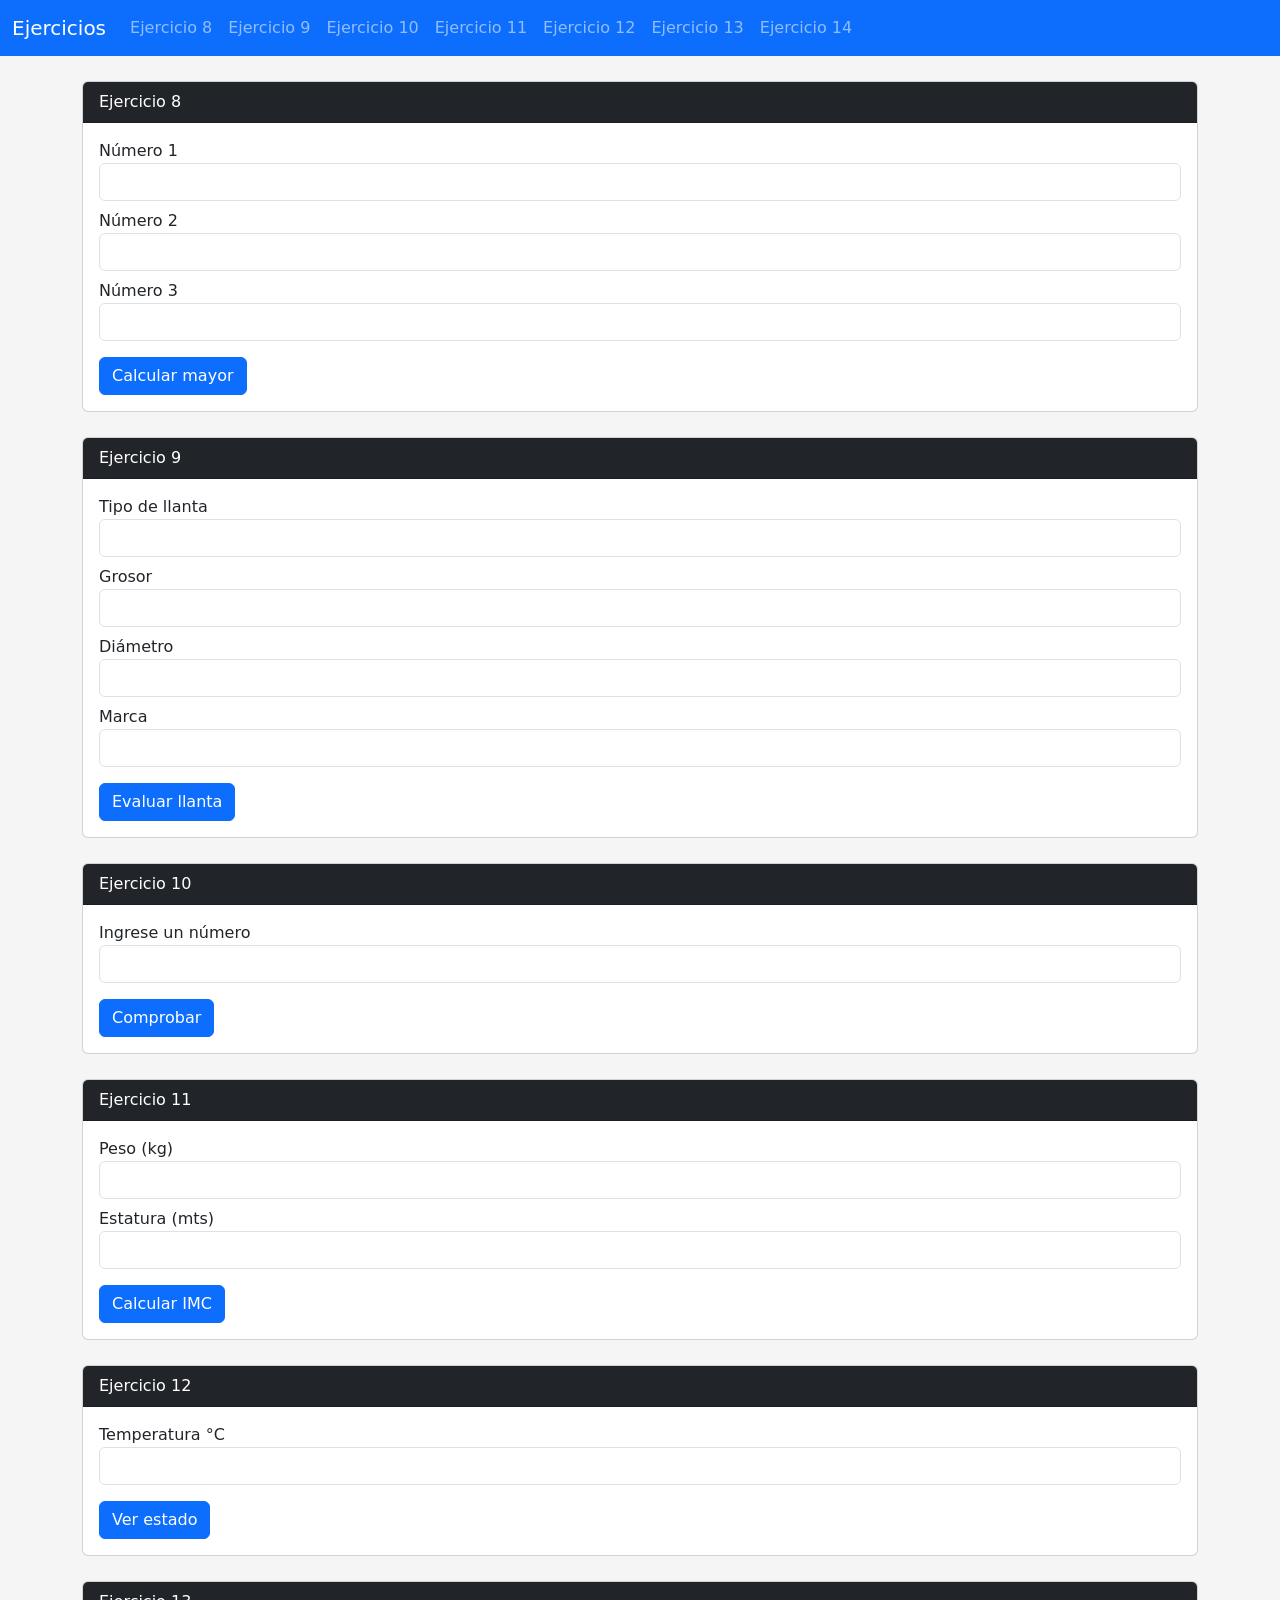
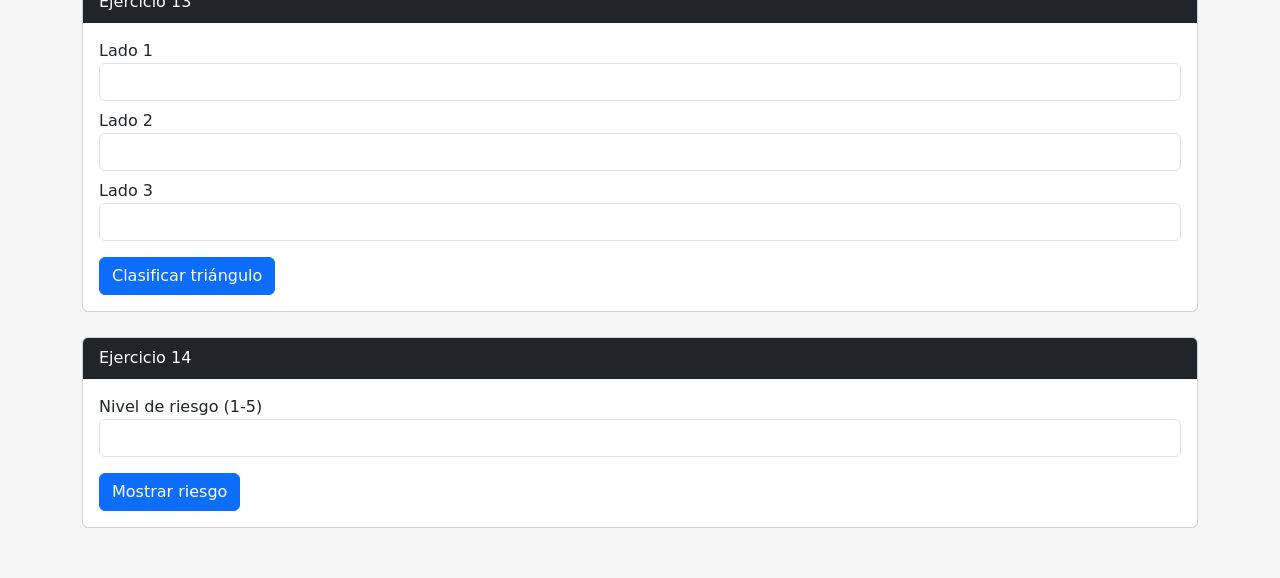
<file: index.html>
<!DOCTYPE html>
<html lang="es">

<head>
    <meta charset="UTF-8">
    <meta name="viewport" content="width=device-width, initial-scale=1.0">
    <title>Ejercicios del 8 al 14</title>

    <link rel="stylesheet" href="https://cdn.jsdelivr.net/npm/bootstrap@5.3.8/dist/css/bootstrap.min.css">
    <link rel="stylesheet" href="assets/css/style.css">
</head>

<body>
    <nav class="navbar navbar-expand-lg bg-primary navbar-dark">
        <div class="container-fluid">
            <a class="navbar-brand" href="#">Ejercicios</a>

            <button class="navbar-toggler" type="button" data-bs-toggle="collapse" data-bs-target="#menuNav">
                <span class="navbar-toggler-icon"></span>
            </button>

            <div class="collapse navbar-collapse" id="menuNav">
                <ul class="navbar-nav me-auto">
                    <li class="nav-item"><a class="nav-link" href="#e8">Ejercicio 8</a></li>
                    <li class="nav-item"><a class="nav-link" href="#e9">Ejercicio 9</a></li>
                    <li class="nav-item"><a class="nav-link" href="#e10">Ejercicio 10</a></li>
                    <li class="nav-item"><a class="nav-link" href="#e11">Ejercicio 11</a></li>
                    <li class="nav-item"><a class="nav-link" href="#e12">Ejercicio 12</a></li>
                    <li class="nav-item"><a class="nav-link" href="#e13">Ejercicio 13</a></li>
                    <li class="nav-item"><a class="nav-link" href="#e14">Ejercicio 14</a></li>

                </ul>
            </div>
        </div>
    </nav>

    <main class="container">

        <div class="card" id="e8">
            <div class="card-header bg-dark text-white">Ejercicio 8</div>
            <div class="card-body">
                <label>Número 1</label>
                <input type="number" id="num_1" class="form-control mb-2">

                <label>Número 2</label>
                <input type="number" id="num_2" class="form-control mb-2">

                <label>Número 3</label>
                <input type="number" id="num_3" class="form-control mb-2">

                <p id="respuesta8"></p>
                <button class="btn btn-primary" onclick="ejercicio8()">Calcular mayor</button>
            </div>
        </div>


        <div class="card" id="e9">
            <div class="card-header bg-dark text-white">Ejercicio 9</div>
            <div class="card-body">

                <label>Tipo de llanta</label>
                <input type="text" id="tipo" class="form-control mb-2">

                <label>Grosor</label>
                <input type="number" step="0.1" id="grosor" class="form-control mb-2">

                <label>Diámetro</label>
                <input type="number" step="0.1" id="diametro" class="form-control mb-2">

                <label>Marca</label>
                <input type="text" id="marca" class="form-control mb-2">

                <p id="respuesta9a"></p>
                <p id="respuesta9b"></p>

                <button class="btn btn-primary" onclick="ejercicio9()">Evaluar llanta</button>
            </div>
        </div>


        <div class="card" id="e10">
            <div class="card-header bg-dark text-white">Ejercicio 10</div>
            <div class="card-body">
                <label>Ingrese un número</label>
                <input type="text" id="num" class="form-control mb-2">

                <p id="respuesta10"></p>
                <button class="btn btn-primary" onclick="ejercicio10()">Comprobar</button>
            </div>
        </div>


        <div class="card" id="e11">
            <div class="card-header bg-dark text-white">Ejercicio 11</div>
            <div class="card-body">
                <label>Peso (kg)</label>
                <input type="number" id="peso" class="form-control mb-2">

                <label>Estatura (mts)</label>
                <input type="number" id="estatura" class="form-control mb-2">

                <p id="respuesta11"></p>
                <button class="btn btn-primary" onclick="ejercicio11()">Calcular IMC</button>
            </div>
        </div>


        <div class="card" id="e12">
            <div class="card-header bg-dark text-white">Ejercicio 12</div>
            <div class="card-body">

                <label>Temperatura °C</label>
                <input type="number" id="temp" class="form-control mb-2">

                <p id="respuesta12"></p>
                <button class="btn btn-primary" onclick="ejercicio12()">Ver estado</button>
            </div>
        </div>


        <div class="card" id="e13">
            <div class="card-header bg-dark text-white">Ejercicio 13</div>
            <div class="card-body">
                <label>Lado 1</label>
                <input type="number" id="lado_1" class="form-control mb-2">

                <label>Lado 2</label>
                <input type="number" id="lado_2" class="form-control mb-2">

                <label>Lado 3</label>
                <input type="number" id="lado_3" class="form-control mb-2">

                <p id="respuesta13"></p>
                <button class="btn btn-primary" onclick="ejercicio13()">Clasificar triángulo</button>
            </div>
        </div>

        <div class="card" id="e14">
            <div class="card-header bg-dark text-white">Ejercicio 14</div>
            <div class="card-body">

                <label>Nivel de riesgo (1-5)</label>
                <input type="number" id="nivel" class="form-control mb-2">

                <p id="respuesta14"></p>
                <button class="btn btn-primary" onclick="ejercicio14()">Mostrar riesgo</button>
            </div>
        </div>

    </main>

    <script src="https://cdn.jsdelivr.net/npm/bootstrap@5.3.8/dist/js/bootstrap.bundle.min.js"></script>
    <script src="assets/js/main.js"></script>

</body>

</html>
</file>
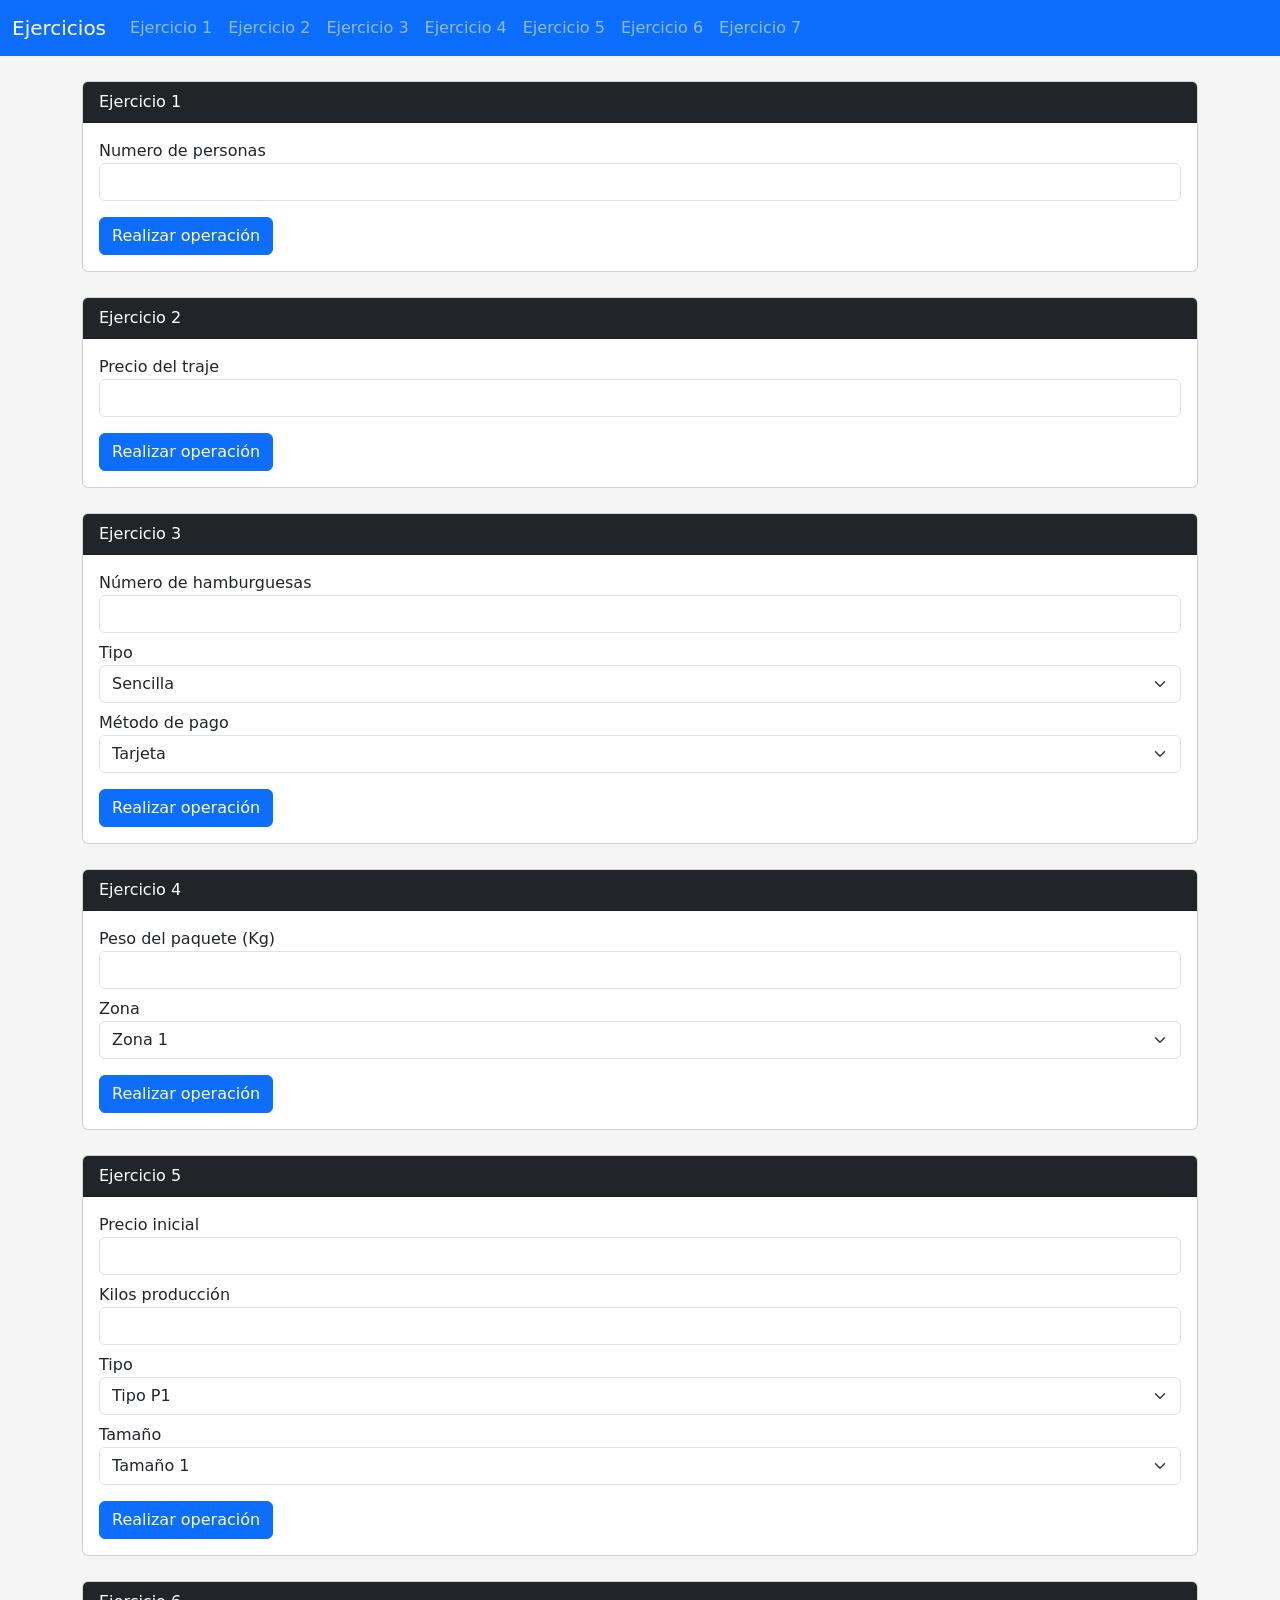
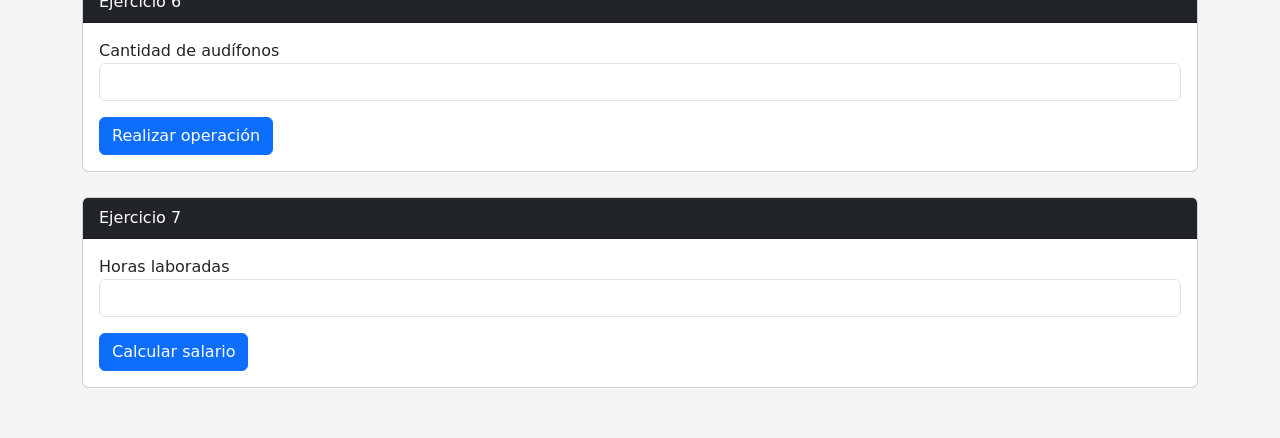
<file: index2.html>
<!DOCTYPE html>
<html lang="es">

<head>
    <meta charset="UTF-8">
    <meta name="viewport" content="width=device-width, initial-scale=1.0">
    <title>Ejercicios del 1 al 7</title>

    <link rel="stylesheet" href="https://cdn.jsdelivr.net/npm/bootstrap@5.3.8/dist/css/bootstrap.min.css">
    <link rel="stylesheet" href="assets/css/style.css">
</head>

<body>
    <nav class="navbar navbar-expand-lg bg-primary navbar-dark">
        <div class="container-fluid">
            <a class="navbar-brand" href="#">Ejercicios</a>

            <button class="navbar-toggler" type="button" data-bs-toggle="collapse" data-bs-target="#menuNav">
                <span class="navbar-toggler-icon"></span>
            </button>

            <div class="collapse navbar-collapse" id="menuNav">
                <ul class="navbar-nav me-auto">

                    <li class="nav-item"><a class="nav-link" href="#e1">Ejercicio 1</a></li>
                    <li class="nav-item"><a class="nav-link" href="#e2">Ejercicio 2</a></li>
                    <li class="nav-item"><a class="nav-link" href="#e3">Ejercicio 3</a></li>
                    <li class="nav-item"><a class="nav-link" href="#e4">Ejercicio 4</a></li>
                    <li class="nav-item"><a class="nav-link" href="#e5">Ejercicio 5</a></li>
                    <li class="nav-item"><a class="nav-link" href="#e6">Ejercicio 6</a></li>
                    <li class="nav-item"><a class="nav-link" href="#e7">Ejercicio 7</a></li>

                </ul>
            </div>
        </div>
    </nav>

    <main class="container">


        <div class="card" id="e1">
            <div class="card-header bg-dark text-white">Ejercicio 1</div>
            <div class="card-body">
                <label>Numero de personas</label>
                <input type="text" id="nump" class="form-control mb-2">

                <p id="respuesta"></p>

                <button class="btn btn-primary" onclick="ejercicio1()">Realizar operación</button>
            </div>
        </div>


        <div class="card" id="e2">
            <div class="card-header bg-dark text-white">Ejercicio 2</div>
            <div class="card-body">
                <label>Precio del traje</label>
                <input type="text" id="pre_traje" class="form-control mb-2">

                <p id="respuesta2"></p>
                <p id="respuesta2_des"></p>
                <p id="respuesta2_por"></p>
                <button class="btn btn-primary" onclick="ejercicio2()">Realizar operación</button>
            </div>
        </div>


        <div class="card" id="e3">
            <div class="card-header bg-dark text-white">Ejercicio 3</div>
            <div class="card-body">

                <label>Número de hamburguesas</label>
                <input type="number" id="num_hamburguesas" class="form-control mb-2">

                <label>Tipo</label>
                <select id="lista_tipo" class="form-select mb-2">
                    <option value="sencilla">Sencilla</option>
                    <option value="dobles">Dobles</option>
                    <option value="triples">Triples</option>
                </select>

                <label>Método de pago</label>
                <select id="lista_pago" class="form-select mb-2">
                    <option value="Tarjeta">Tarjeta</option>
                    <option value="Efectivo">Efectivo</option>
                </select>

                <p id="respuesta3_uni"></p>
                <p id="respuesta3_pago"></p>
                <p id="respuesta3_sub_cargo"></p>
                <p id="respuesta3_cargo"></p>
                <p id="respuesta3_total"></p>
                <button class="btn btn-primary" onclick="ejercicio3()">Realizar operación</button>
            </div>
        </div>


        <div class="card" id="e4">
            <div class="card-header bg-dark text-white">Ejercicio 4</div>
            <div class="card-body">
                <label>Peso del paquete (Kg)</label>
                <input type="number" id="peso_paquete" class="form-control mb-2">

                <label>Zona</label>
                <select id="lista_zonas" class="form-select mb-2">
                    <option value="1">Zona 1</option>
                    <option value="2">Zona 2</option>
                    <option value="3">Zona 3</option>
                    <option value="4">Zona 4</option>
                    <option value="5">Zona 5</option>
                </select>

                <p id="respuesta4"></p>
                <button class="btn btn-primary" onclick="ejercicio4()">Realizar operación</button>
            </div>
        </div>


        <div class="card" id="e5">
            <div class="card-header bg-dark text-white">Ejercicio 5</div>
            <div class="card-body">
                <label>Precio inicial</label>
                <input type="text" id="pre_panela" class="form-control mb-2">

                <label>Kilos producción</label>
                <input type="number" id="kg_panela" class="form-control mb-2">

                <label>Tipo</label>
                <select id="lista_tipo2" class="form-select mb-2">
                    <option value="tipo1">Tipo P1</option>
                    <option value="tipo2">Tipo P2</option>
                </select>

                <label>Tamaño</label>
                <select id="lista_tamaños" class="form-select mb-2">
                    <option value="tamaño1">Tamaño 1</option>
                    <option value="tamaño2">Tamaño 2</option>
                </select>

                <p id="respuesta5"></p>
                <button class="btn btn-primary" onclick="ejercicio5()">Realizar operación</button>
            </div>
        </div>


        <div class="card" id="e6">
            <div class="card-header bg-dark text-white">Ejercicio 6</div>
            <div class="card-body">
                <label>Cantidad de audífonos</label>
                <input type="number" id="audifonos" class="form-control mb-2">

                <p id="respuesta6"></p>
                <button class="btn btn-primary" onclick="ejercicio6()">Realizar operación</button>
            </div>
        </div>


        <div class="card" id="e7">
            <div class="card-header bg-dark text-white">Ejercicio 7</div>
            <div class="card-body">
                <label>Horas laboradas</label>
                <input type="number" id="horas" class="form-control mb-2">

                <p id="respuesta7"></p>
                <button class="btn btn-primary" onclick="ejercicio7()">Calcular salario</button>
            </div>
        </div>
    </main>

    <script src="https://cdn.jsdelivr.net/npm/bootstrap@5.3.8/dist/js/bootstrap.bundle.min.js"></script>
    <script src="assets/js/main2.js"></script>

</body>

</html>
</file>
<file: assets/css/style.css>
body {
    background-color: #f5f5f5;
}

.card {
    margin-bottom: 25px;
}

main {
    padding: 25px;
}
</file>
